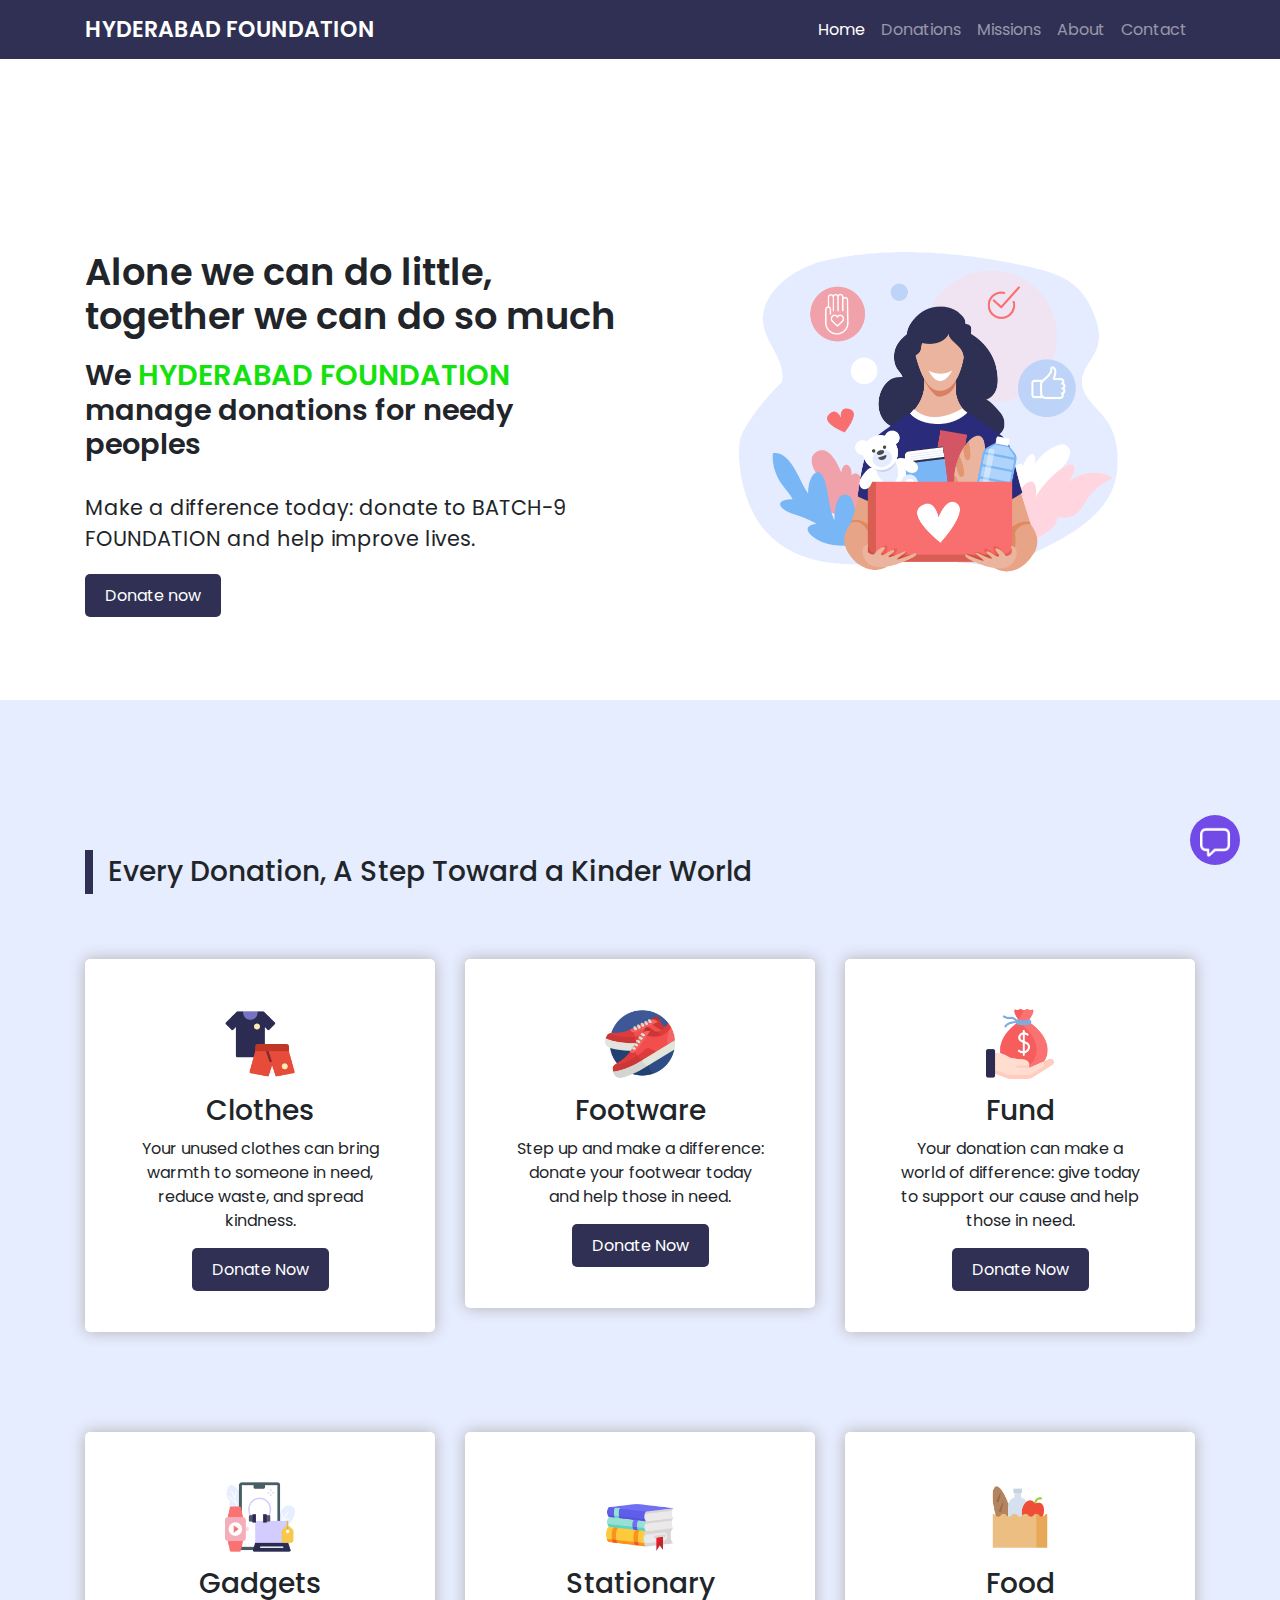
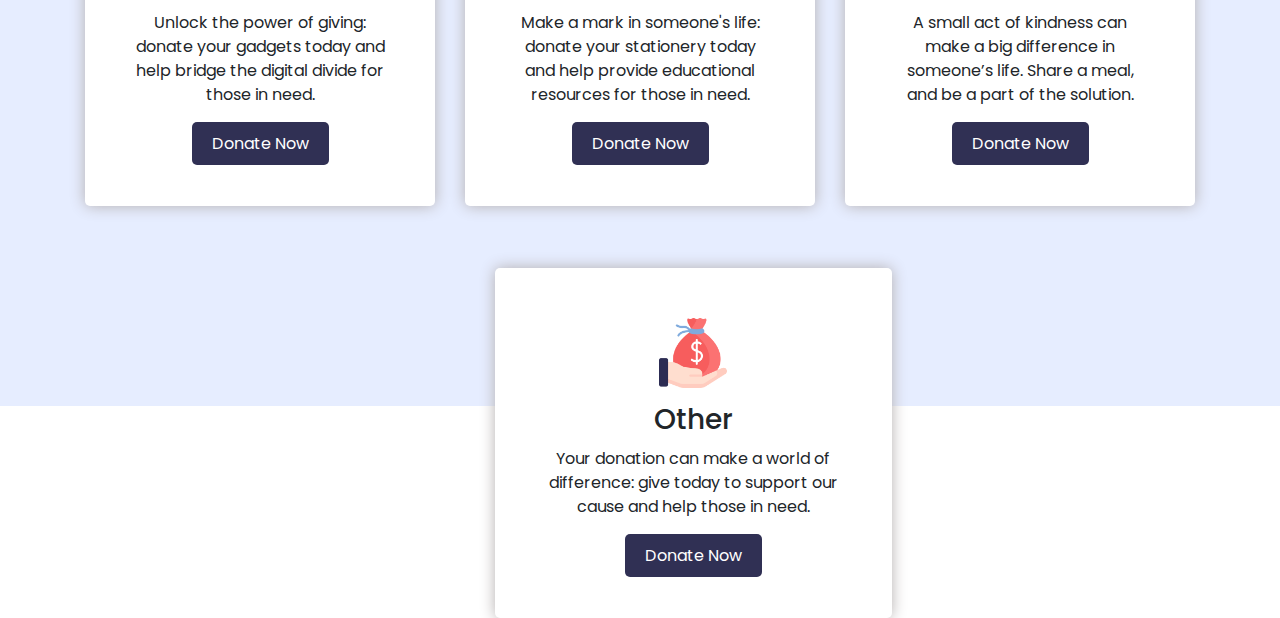
<file: html/index.html>
<!DOCTYPE html>
<html lang="en">
    <head>
        <meta charset="UTF-8">
        <meta http-equiv="X-UA-Compatible" content="IE=edge">
        <meta name="viewport" content="width=device-width, initial-scale=1.0">
        <title>HYDERABAD Foundation
        </title>
        <link rel="stylesheet" href="../css/sstyle.css">
        <link rel="stylesheet" href="https://cdn.jsdelivr.net/npm/bootstrap@4.6.1/dist/css/bootstrap.min.css">
        <link rel="stylesheet" href="../chatbot/style.css">
    </head>
    
    <body>
        <div class="fixed-top">
    
            <header>
                <div class="container">
                    <nav class="navbar navbar-expand-lg navbar-dark">
                        <a class="navbar-brand" href="#home">HYDERABAD FOUNDATION</a>
                        <button class="navbar-toggler" type="button" data-toggle="collapse"
                            data-target="#navbarSupportedContent" aria-controls="navbarSupportedContent"
                            aria-expanded="false" aria-label="Toggle navigation">
                            <span class="navbar-toggler-icon"></span>
                        </button>
    
                        <div class="collapse navbar-collapse" id="navbarSupportedContent">
                            <ul class="navbar-nav ml-auto">
                                <li class="nav-item active">
                                    <a class="nav-link" href="index.html">Home <span class="sr-only">(current)</span></a>
                                </li>
                                <li class="nav-item">
                                    <a class="nav-link" href="Donation.html">Donations</a>
                                </li>
                                <li class="nav-item">
                                    <a class="nav-link" href="mission.html">Missions</a>
                                </li>
                                <li class="nav-item">
                                    <a class="nav-link" href="about.html">About</a>
                                </li>
                                <li class="nav-item">
                                    <a class="nav-link" href="contact.html">Contact</a>
                                </li>
                            </ul>
                        </div>
                    </nav>
                </div>
            </header>
    
        
    
        </div>
        <section class="home-sec" id="home">
            <div class="container">
                <div class="home-content">
                    <div class="row">
                        <div class="col-lg-6 align-item-center">
                            <div class="home-info">
                                <h1>Alone we can do little, together we can do so much</h1>
                                <h2>We <span>HYDERABAD FOUNDATION</span> manage donations for needy peoples</h2>
                                <p>Make a difference today: donate to BATCH-9 FOUNDATION and help improve lives.</p>
                                <div class="buttons">
                                    <a href="money.html" class="btn1">Donate now</a>
                                </div>
                            </div>
                        </div>
                        <div class="col-lg-6 order-first order-lg-last">
                            <div class="img-sec">
                            <img src="../img/img-1.png" alt="home-image">
                            </div>
                        </div>
                    </div>
                </div>
            </div>
        </section>
    
        <section class="don-sec" id="donation" style="margin-top: -200px;">
            <div class="container">
                <div class="heading">
                    <h2>Every Donation, A Step Toward a Kinder World</h2>
                </div>
                <div class="row">
                    <div class="col-lg-4">
                        <div class="don-box">
                            <img src="../img/don/clothing.png" alt="img">
                            <h3>Clothes</h3>
                            <p>Your unused clothes can bring warmth to someone in need, reduce waste, and spread kindness.</p>
                            <a href="contact.html" class="btn1">Donate Now</a>
                        </div>
                    </div>
                    <div class="col-lg-4">
                        <div class="don-box">
                            <img src="../img/don/sneakers.png" alt="img">
                            <h3>Footware</h3>
                            <p>Step up and make a difference: donate your footwear today and help those in need.</p>
                            <a href="contact.html" class="btn1">Donate Now</a>
                        </div>
                    </div>
                    <div class="col-lg-4">
                        <div class="don-box">
                            <img src="../img/don/salary.png" alt="img">
                            <h3>Fund</h3>
                            <p>Your donation can make a world of difference: give today to support our cause and help those in need.</p>
                            <a href="money.html" class="btn1">Donate Now</a>
                        </div>
                    </div>
                    <div class="col-lg-4">
                        <div class="don-box">
                            <img src="../img/don/gadgets.png" alt="img">
                            <h3>Gadgets</h3>
                            <p>Unlock the power of giving: donate your gadgets today and help bridge the digital divide for those in need.</p>
                            <a href="contact.html" class="btn1">Donate Now</a>
                        </div>
                    </div>
                    <div class="col-lg-4">
                        <div class="don-box">
                            <img src="../img/don/book.png" alt="img">
                            <h3>Stationary</h3>
                            <p>Make a mark in someone's life: donate your stationery today and help provide educational resources for those in need.</p>
                            <a href="contact.html" class="btn1">Donate Now</a>
                        </div>
                    </div>
                    <div class="col-lg-4">
                        <div class="don-box">
                            <img src="../img/don/shopping-bag.png" alt="img">
                            <h3>Food</h3>
                            <p> A small act of kindness can make a big difference in someone’s life. Share a meal, and be a part of the solution.</p>
                            <a href="contact.html" class="btn1">Donate Now</a>
                        </div>
                    </div>
                    <div class="col-lg-4" style="position: absolute; bottom: -60rem; left: 30rem; width: 50%; height: 10px; margin-bottom: 2rem;">
                        <div class="don-box">
                            <img src="../img/don/salary.png" alt="img">
                            <h3>Other</h3>
                            <p>Your donation can make a world of difference: give today to support our cause and help those in need.</p>
                            <a href="contact.html" class="btn1">Donate Now</a>
                        </div>
                    </div>
                </div>
            </div>
        </section>

        <button class="chatbot-toggler">
            <span><img src="../chatbot/message.png" alt="" srcset=""></span>
            <span><img src="../chatbot/cross.png" alt="" srcset=""></span>
        </button>
        <div class="chat-container">
            <div class="header">
                <h1 style="font-size: 30px;">Support bot</h1>
            </div>
            <div class="chat-messages" id="chat-messages">
            </div>
            <div class="chat-input">
                <input type="text" id="message-input" placeholder="Type your message...">
                <button id="send-button"><img src="../chatbot/send.png" alt="" srcset=""></button>
            </div>
        </div>
        <script src="../chatbot/script.js"></script>
    
    <br>
</body>
</html>
</file>
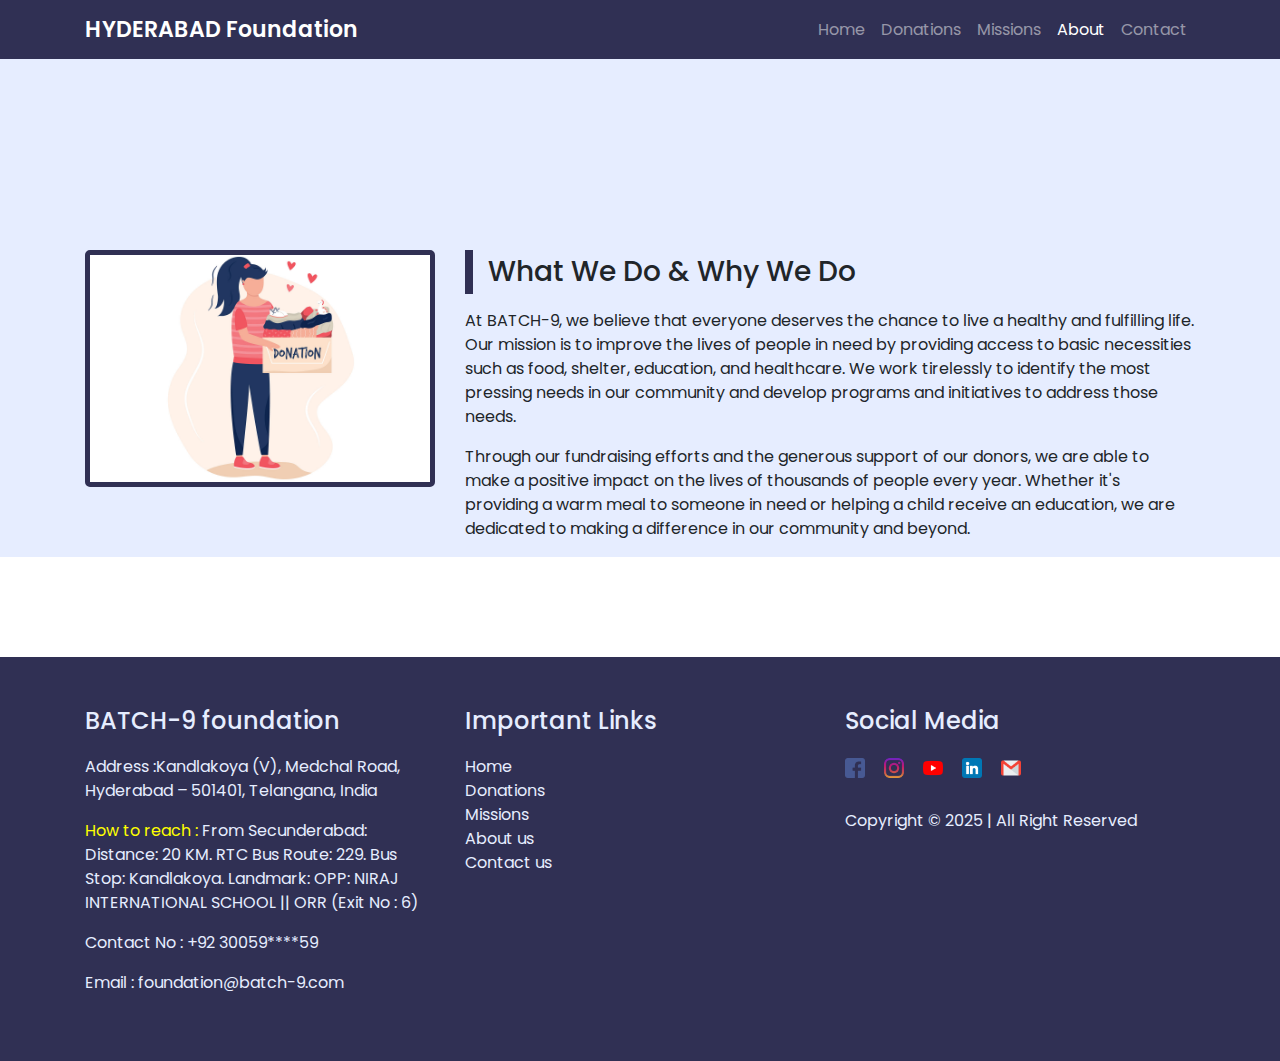
<file: html/about.html>
<!DOCTYPE html>
<html lang="en">
    <head>
        <meta charset="UTF-8">
        <meta http-equiv="X-UA-Compatible" content="IE=edge">
        <meta name="viewport" content="width=device-width, initial-scale=1.0">
        <title>HYDERABAD Foundation
        </title>
        <link rel="stylesheet" href="../css/sstyle.css">
        <link rel="stylesheet" href="https://cdn.jsdelivr.net/npm/bootstrap@4.6.1/dist/css/bootstrap.min.css">
    </head>
    
    <body>
        <div class="fixed-top">
    
            <header>
                <div class="container">
                    <nav class="navbar navbar-expand-lg navbar-dark">
                        <a class="navbar-brand" href="#home">HYDERABAD Foundation</a>
                        <button class="navbar-toggler" type="button" data-toggle="collapse"
                            data-target="#navbarSupportedContent" aria-controls="navbarSupportedContent"
                            aria-expanded="false" aria-label="Toggle navigation">
                            <span class="navbar-toggler-icon"></span>
                        </button>
    
                        <div class="collapse navbar-collapse" id="navbarSupportedContent">
                            <ul class="navbar-nav ml-auto">
                                <li class="nav-item">
                                    <a class="nav-link" href="index.html">Home <span class="sr-only">(current)</span></a>
                                </li>
                                <li class="nav-item">
                                    <a class="nav-link" href="Donation.html">Donations</a>
                                </li>
                                <li class="nav-item">
                                    <a class="nav-link" href="mission.html">Missions</a>
                                </li>
                                <li class="nav-item active">
                                    <a class="nav-link" href="about.html">About</a>
                                </li>
                                <li class="nav-item">
                                    <a class="nav-link" href="contact.html">Contact</a>
                                </li>
                            </ul>
                        </div>
                    </nav>
                </div>
            </header>
            </div>

            <section class="about-sec" id="about">
                <div class="container">
                    <div class="row">
                        <div class="col-lg-4 about-img">
                            <img src="../img/img-4.jpg" alt="about">
                        </div>
                    
                        <div class="col-lg-8 order-first order-lg-last">
                            <div class="heading">
                                <h2>What We Do & Why We Do</h2>
                            </div>
                            <p>At <span>BATCH-9</span>, we believe that everyone deserves the chance to live a healthy and fulfilling life. Our mission is to improve the lives of people in need by providing access to basic necessities such as food, shelter, education, and healthcare. We work tirelessly to identify the most pressing needs in our community and develop programs and initiatives to address those needs. </p>
                            <p>Through our fundraising efforts and the generous support of our donors, we are able to make a positive impact on the lives of thousands of people every year. Whether it's providing a warm meal to someone in need or helping a child receive an education, we are dedicated to making a difference in our community and beyond.</p>
                        </div>
                    </div>
                </div>
            </section>

            <footer style="margin-top: 100px;">
                <div class="container">
                    <div class="row">
        
                        <div class="col-lg-4">
                            <div class="col-one">
                                <h4>BATCH-9 foundation</h4>
                                <p>Address :Kandlakoya (V), Medchal Road, Hyderabad – 501401, Telangana, India </p>
                                <p><span style="color: yellow;">How to reach : </span>
                                    From Secunderabad: Distance: 20 KM.
                                    RTC Bus Route: 229.
                                    Bus Stop: Kandlakoya.
                                    Landmark: OPP: NIRAJ INTERNATIONAL SCHOOL || ORR (Exit No : 6)</p>
                                <p>Contact No : <a href="tel: +92 30059****59">+92 30059****59</a></p>
                                <p>Email : <a href="#">foundation@batch-9.com</a></p>
                            </div>
                        </div>
                        <div class="col-lg-4">
                            <div class="col-two">
                                <h4>Important Links</h4>
                                <ul>
                                    <li><a href="#home">Home</a></li>
                                    <li><a href="#donation">Donations</a></li>
                                    <li><a href="#mission-id">Missions</a></li>
                                    <li><a href="#about">About us</a></li>
                                    <li><a href="#contact">Contact us</a></li>
                                </ul>
                            </div>
                        </div>
                        <div class="col-lg-4">
                            <div class="col-one">
                                <h4>Social Media</h4>
                                <div class="social">
                                    <a href="#"><img src="../img/icons/facebook.png" alt="facebook"></a>
                                    <a href="https://www.instagram.com"><img src="../img/icons/instagram.png" alt="inatagram"></a>
                                    <a href="#"><img src="../img/icons/youtube.png" alt="youtube"></a>
                                    <a href="#"><img src="../img/icons/linkedin.png" alt="linkedin"></a>
                                    <a href="#"><img src="../img/icons/gmail.png" alt="gnail"></a>
                                </div>
                                <p>Copyright &copy; 2025 | All Right Reserved</p>
                            </div>
                        </div>
                    </div>
                </div>
            </footer>
</body>
</html>
</file>
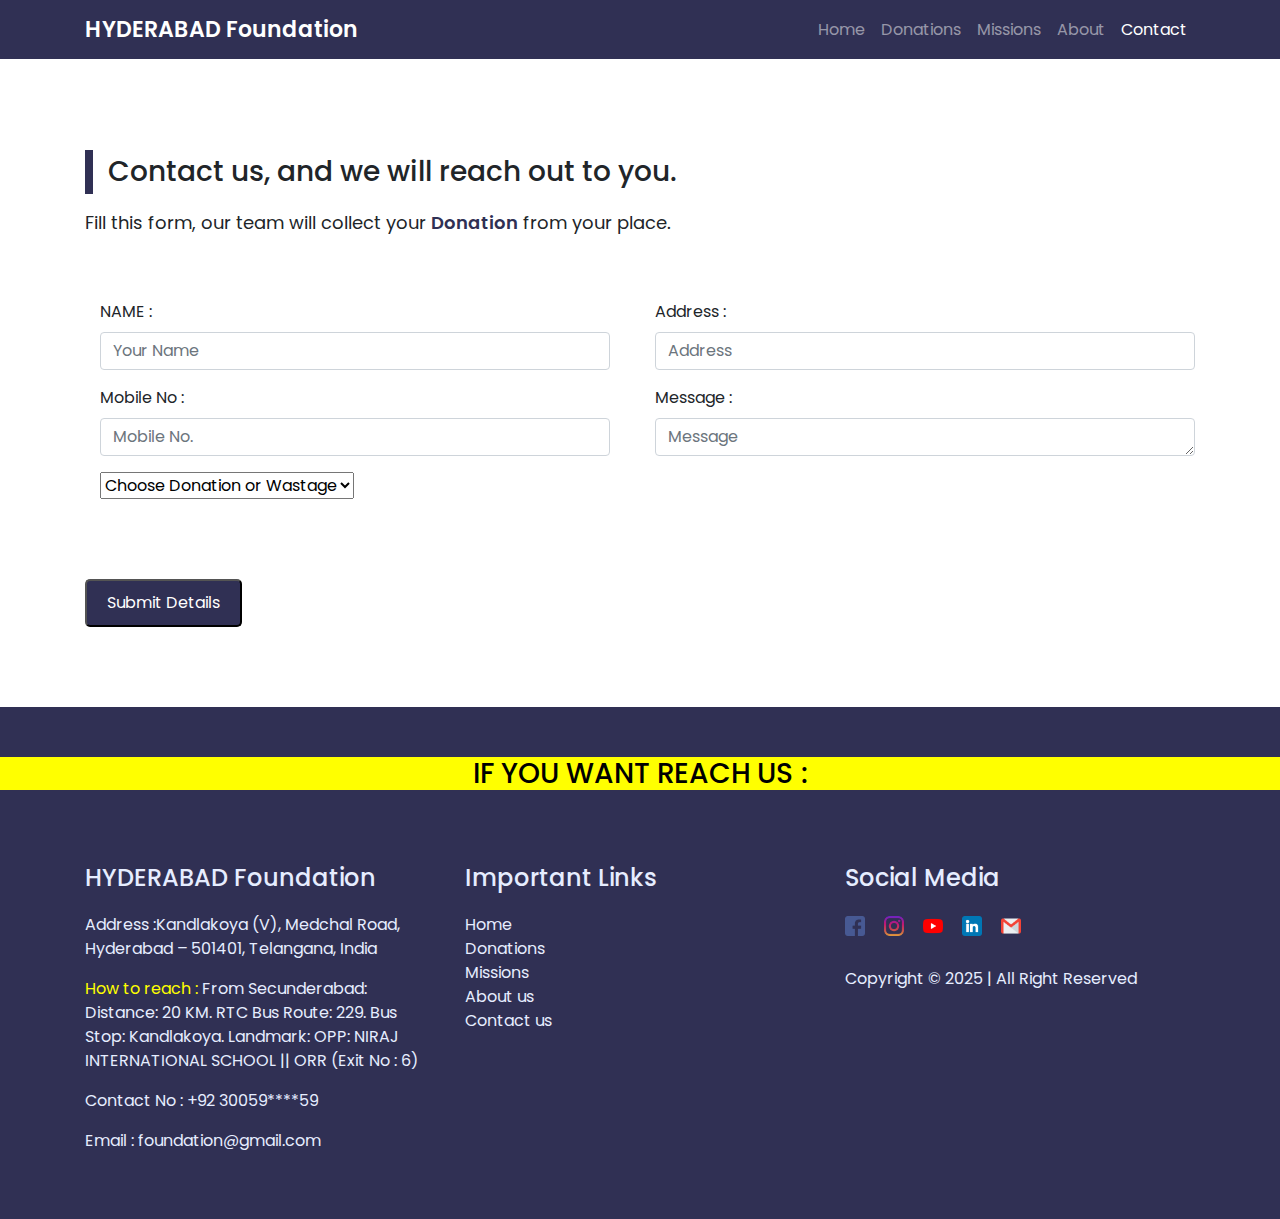
<file: html/contact.html>
<!DOCTYPE html>
<html lang="en">
<head>
    <meta charset="UTF-8">
    <meta name="viewport" content="width=device-width, initial-scale=1.0">
    <title>HYDERABAD Foundation</title>
    <link rel="stylesheet" href="../css/sstyle.css">
        <link rel="stylesheet" href="https://cdn.jsdelivr.net/npm/bootstrap@4.6.1/dist/css/bootstrap.min.css">
</head>
<body>
    <div class="fixed-top">
        <header>
            <div class="container">
                <nav class="navbar navbar-expand-lg navbar-dark">
                    <a class="navbar-brand" href="#home">HYDERABAD Foundation</a>
                    <button class="navbar-toggler" type="button" data-toggle="collapse"
                        data-target="#navbarSupportedContent" aria-controls="navbarSupportedContent"
                        aria-expanded="false" aria-label="Toggle navigation">
                        <span class="navbar-toggler-icon"></span>
                    </button>

                    <div class="collapse navbar-collapse" id="navbarSupportedContent">
                        <ul class="navbar-nav ml-auto">
                            <li class="nav-item">
                                <a class="nav-link" href="index.html">Home <span class="sr-only">(current)</span></a>
                            </li>
                            <li class="nav-item">
                                <a class="nav-link" href="Donation.html">Donations</a>
                            </li>
                            <li class="nav-item">
                                <a class="nav-link" href="mission.html">Missions</a>
                            </li>
                            <li class="nav-item">
                                <a class="nav-link" href="about.html">About</a>
                            </li>
                            <li class="nav-item active">
                                <a class="nav-link" href="contact.html">Contact</a>
                            </li>
                        </ul>
                    </div>
                </nav>
            </div>
            </div>
        </header>
        <section class="contact-section" id="contact">
            <div class="container">
                <div class="heading">
                    <h2>Contact us, and we will reach out to you.</h2>
                    <p>Fill this form, our team will collect your <span>Donation</span> from your place.</p>
                </div>
                <div class="row">
                    <div class="col-lg-12 mt-5">
                        <form action="https://formsubmit.co/alishoeb2004@gmail.com" method="POST">
                        
                            <div class="row">
                                <div class="col-lg-12">
                                    <div class="row">
                                        <div class="col-lg-6">
                                            <div class="col-lg-12">
                                                <div class="form-group">
                                                    <label for="">NAME :</label>
                                                    <input type="text" class="form-control" name="name" placeholder="Your Name" required>
                                                </div>
                                            </div>
                                            <div class="col-lg-12">
                                                <div class="form-group">
                                                    <label for="">Mobile No :</label>
                                                    <input type="text" class="form-control" name="mobile" placeholder="Mobile No." required>
                                                </div>
                                            </div> 
                                            <div class="col-lg-12">
                                                <div class="form-group">
                                                    <select name="donation_type" id="donation" required>
                                                        <option value="">Choose Donation or Wastage</option>
                                                        <option value="food">Raw Food</option>
                                                        <option value="clothes">Clothes</option>
                                                        <option value="footwear">Footwear</option>
                                                        <option value="books">Books</option>
                                                        <option value="fund">Fund</option>
                                                        <option value="gadget">Ele. Gadgets</option>
                                                        <option value="others">Others</option>
                                                    </select>
                                                </div>
                                            </div>
                                        </div>
                                        <div class="col-lg-6">
                                            <div class="form-group">
                                                <label for="">Address :</label>
                                                <input type="text" class="form-control" name="address" placeholder="Address" required>
                                            </div>
                                            <div class="form-group">
                                                <label for="">Message :</label>
                                                <textarea class="form-control" name="message" cols="90" rows="1" placeholder="Message"></textarea>
                                            </div>
                                        </div>
                                        <div class="col-md-12 mt-3">
                                            <button type="submit" class="btn1 mt-5">Submit Details</button>
                                        </div>
                                    </div>
                                </div>
                            </div>
                        </form>
                    </div>
                </div>
            </div>
        </section>
        

        
        <footer>
            <h3 style="text-align: center; background-color: yellow; color: black; margin-bottom: 50px;">IF YOU WANT REACH US :</h3>
            <br>
            <div class="container">
                <div class="row">
    
                    <div class="col-lg-4">
                        <div class="col-one">
                            <h4>HYDERABAD Foundation</h4>
                            <p>Address :Kandlakoya (V), Medchal Road, Hyderabad – 501401, Telangana, India </p>
                            <p><span style="color: yellow;">How to reach : </span>
                                From Secunderabad: Distance: 20 KM.
                                RTC Bus Route: 229.
                                Bus Stop: Kandlakoya.
                                Landmark: OPP: NIRAJ INTERNATIONAL SCHOOL || ORR (Exit No : 6)</p>
                            <p>Contact No : <a href="tel: +92 30059****59">+92 30059****59</a></p>
                            <p>Email : <a href="#">foundation@gmail.com</a></p>
                        </div>
                    </div>
                    <div class="col-lg-4">
                        <div class="col-two">
                            <h4>Important Links</h4>
                            <ul>
                                <li><a href="#home">Home</a></li>
                                <li><a href="#donation">Donations</a></li>
                                <li><a href="#mission-id">Missions</a></li>
                                <li><a href="#about">About us</a></li>
                                <li><a href="#contact">Contact us</a></li>
                            </ul>
                        </div>
                    </div>
                    <div class="col-lg-4">
                        <div class="col-one">
                            <h4>Social Media</h4>
                            <div class="social">
                                <a href="#"><img src="../img/icons/facebook.png" alt="facebook"></a>
                                <a href="https://www.instagram.com"><img src="../img/icons/instagram.png" alt="inatagram"></a>
                                <a href="#"><img src="../img/icons/youtube.png" alt="youtube"></a>
                                <a href="#"><img src="../img/icons/linkedin.png" alt="linkedin"></a>
                                <a href="#"><img src="../img/icons/gmail.png" alt="gnail"></a>
                            </div>
                            <p>Copyright &copy; 2025 | All Right Reserved</p>
                        </div>
                    </div>
                </div>
            </div>
        </footer>

        <script>
            document.querySelector("form").addEventListener("submit", async function (event) {
                event.preventDefault(); // Prevent default form submission
        
                const formData = new FormData(this);
                const response = await fetch("https://formsubmit.co/alishoeb2004@gmail.com", {
                    method: "POST",
                    body: formData,
                });
        
                if (response.ok) {
                    alert("Form submitted successfully!");
                    this.reset(); // Reset the form
                } else {
                    alert("There was an error submitting the form.");
                }
            });
        </script>
        


</body>
</html>
</file>
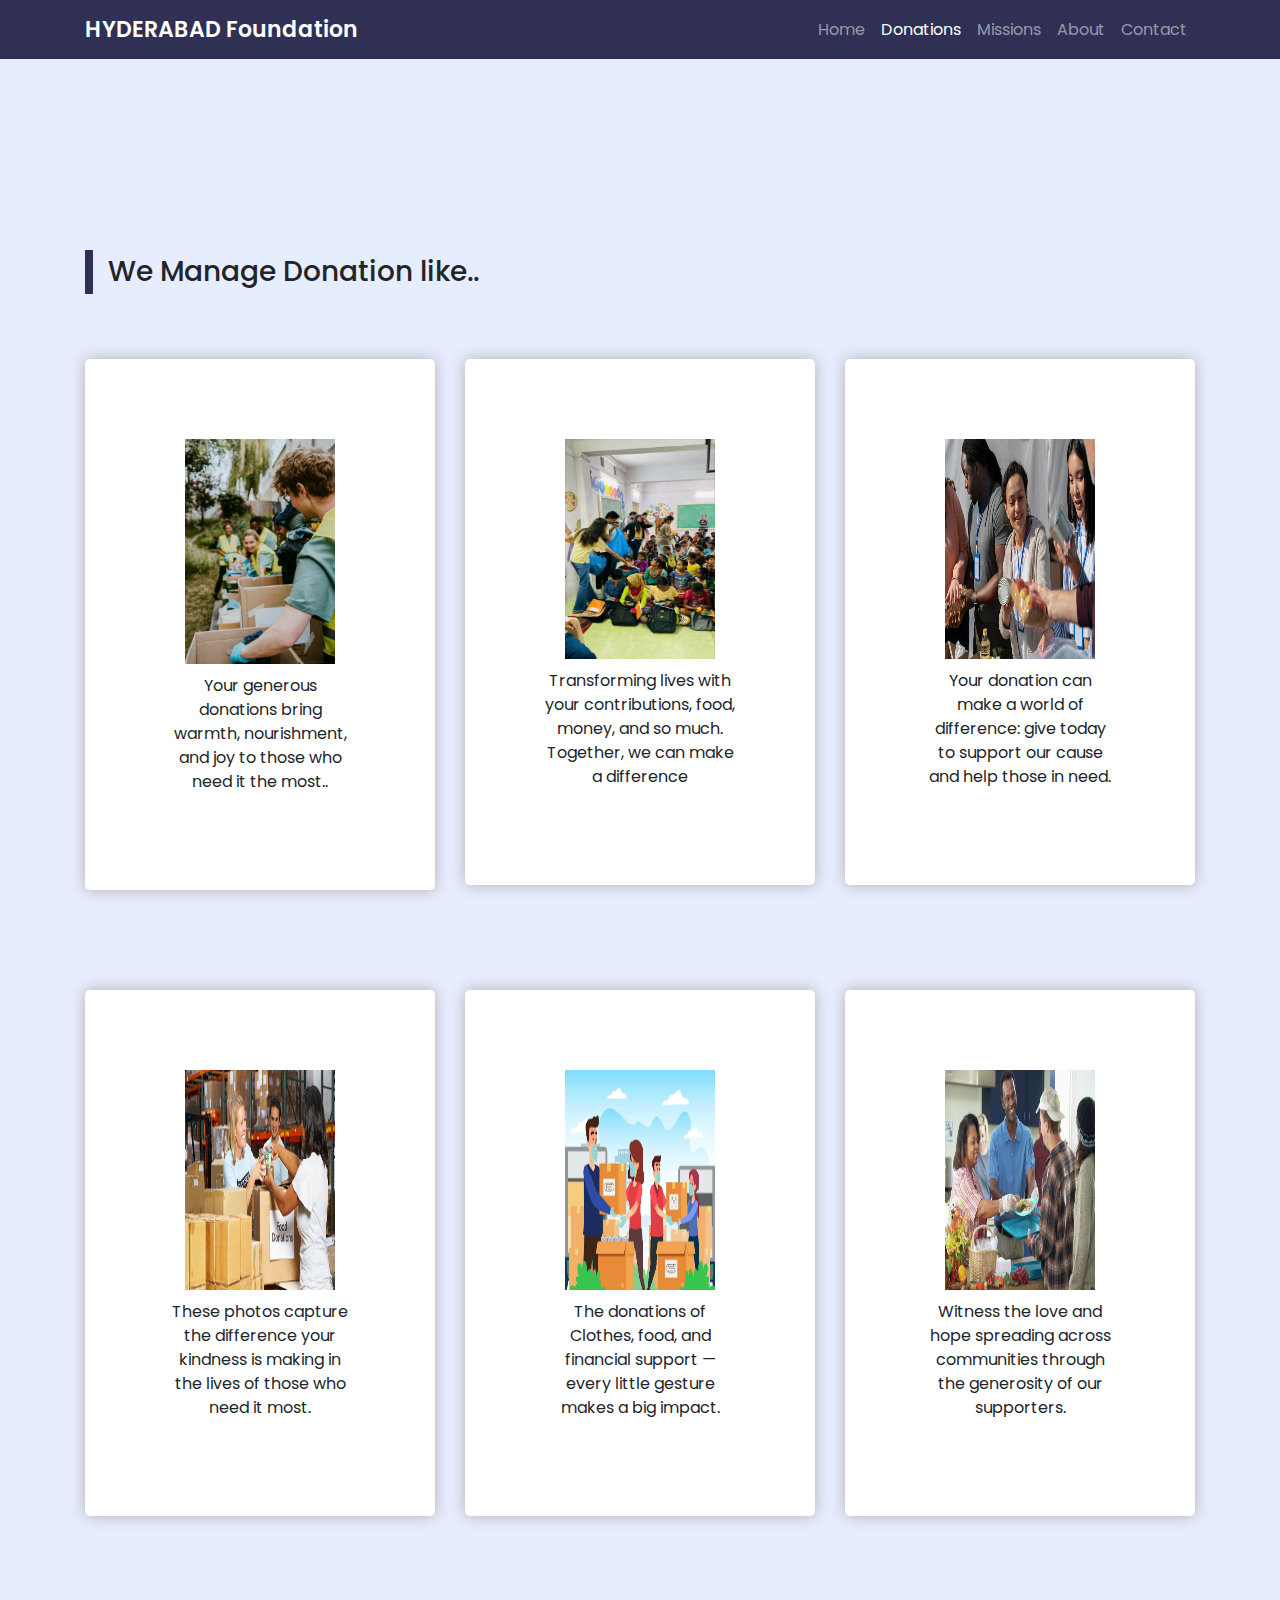
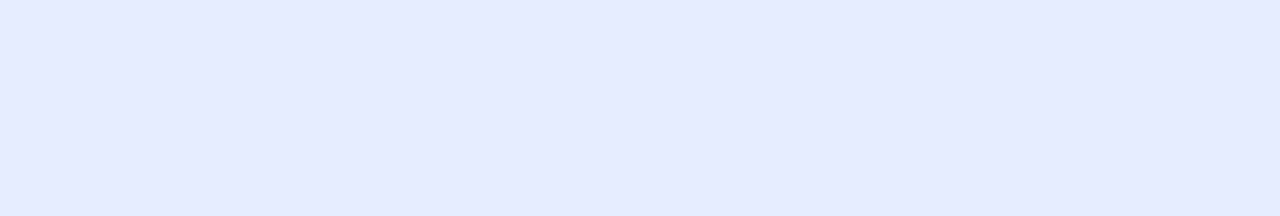
<file: html/Donation.html>
<!DOCTYPE html>
<html lang="en">
<head>
    <meta charset="UTF-8">
    <meta name="viewport" content="width=device-width, initial-scale=1.0">
    <link rel="stylesheet" href="../css/d.css">
        <link rel="stylesheet" href="https://cdn.jsdelivr.net/npm/bootstrap@4.6.1/dist/css/bootstrap.min.css">
    <title>HYDERABAD Foundation</title>
    
</head>
<body>
    <div class="fixed-top">
        <header>
        <div>
            <div class="container">
                <nav class="navbar navbar-expand-lg navbar-dark">
                    <a class="navbar-brand" href="#home">HYDERABAD Foundation</a>
                    <button class="navbar-toggler" type="button" data-toggle="collapse"
                        data-target="#navbarSupportedContent" aria-controls="navbarSupportedContent"
                        aria-expanded="false" aria-label="Toggle navigation">
                        <span class="navbar-toggler-icon"></span>
                    </button>

                    <div class="collapse navbar-collapse" id="navbarSupportedContent">
                        <ul class="navbar-nav ml-auto">
                            <li class="nav-item ">
                                <a class="nav-link" href="index.html">Home <span class="sr-only">(current)</span></a>
                            </li>
                            <li class="nav-item active">
                                <a class="nav-link" href="Donation.html">Donations</a>
                            </li>
                            <li class="nav-item">
                                <a class="nav-link" href="mission.html">Missions</a>
                            </li>
                            <li class="nav-item">
                                <a class="nav-link" href="about.html">About</a>
                            </li>
                            <li class="nav-item">
                                <a class="nav-link" href="contact.html">Contact</a>
                            </li>
                        </ul>
                    </div>
                </nav>
            </div>
        </div>
        </div>
        </header>


        <section class="don-sec" id="donation">
            <div class="container">
                <div class="heading">
                    <h2>We Manage Donation like..</h2>
                </div>
                <div class="row">
                    <div class="col-lg-4">
                        <div class="don-box">
                            <img src="../img/7e87861b3dbc7123f46191bc54a4e5f1.jpg" alt="img">
                            <p>Your generous donations bring warmth, nourishment, and joy to those who need it the most..</p>
                        </div>
                    </div>
                    <div class="col-lg-4">
                        <div class="don-box">
                            <img class="img1" src="../img/22ba24c0100b46b64d854e58b076cb0d.jpg" alt="img" >
                      
                            <p>Transforming lives with your contributions, food, money, and so much. Together, we can make a difference</p>
                        </div>
                    </div>
                    <div class="col-lg-4">
                        <div class="don-box">
                            <img class="img1" src="../img/71d89d826b4ba5d03ad90541014ab080.jpg" alt="img" >
                         
                            <p>Your donation can make a world of difference: give today to support our cause and help those in need.</p>

                        </div>
                    </div>
                    <div class="col-lg-4">
                        <div class="don-box">
                            <img class="img1" src="../img/860_EL_broadcom_matchmaker.png" alt="img">
                          
                            <p>These photos capture the difference your kindness is making in the lives of those who need it most.</p>
        
                        </div>
                    </div>
                    <div class="col-lg-4">
                        <div class="don-box">
                            <img class="img1" src="../img/people-donating-sanitary-items-during-quaratine-time-scenery-free-vector.jpg" alt="img">
                          
                            <p>The donations of Clothes, food, and financial support — every little gesture makes a big impact.</p>
                        </div>
                    </div>
                    <div class="col-lg-4">
                        <div class="don-box">
                            <img class="img1" src="../img/ratio3x2_1920.jpg" alt="img">
                            <p>Witness the love and hope spreading across communities through the generosity of our supporters.</p>
                        </div>
                    </div>
                </div>
            </div>
        </section>
</body>
</html>
</file>
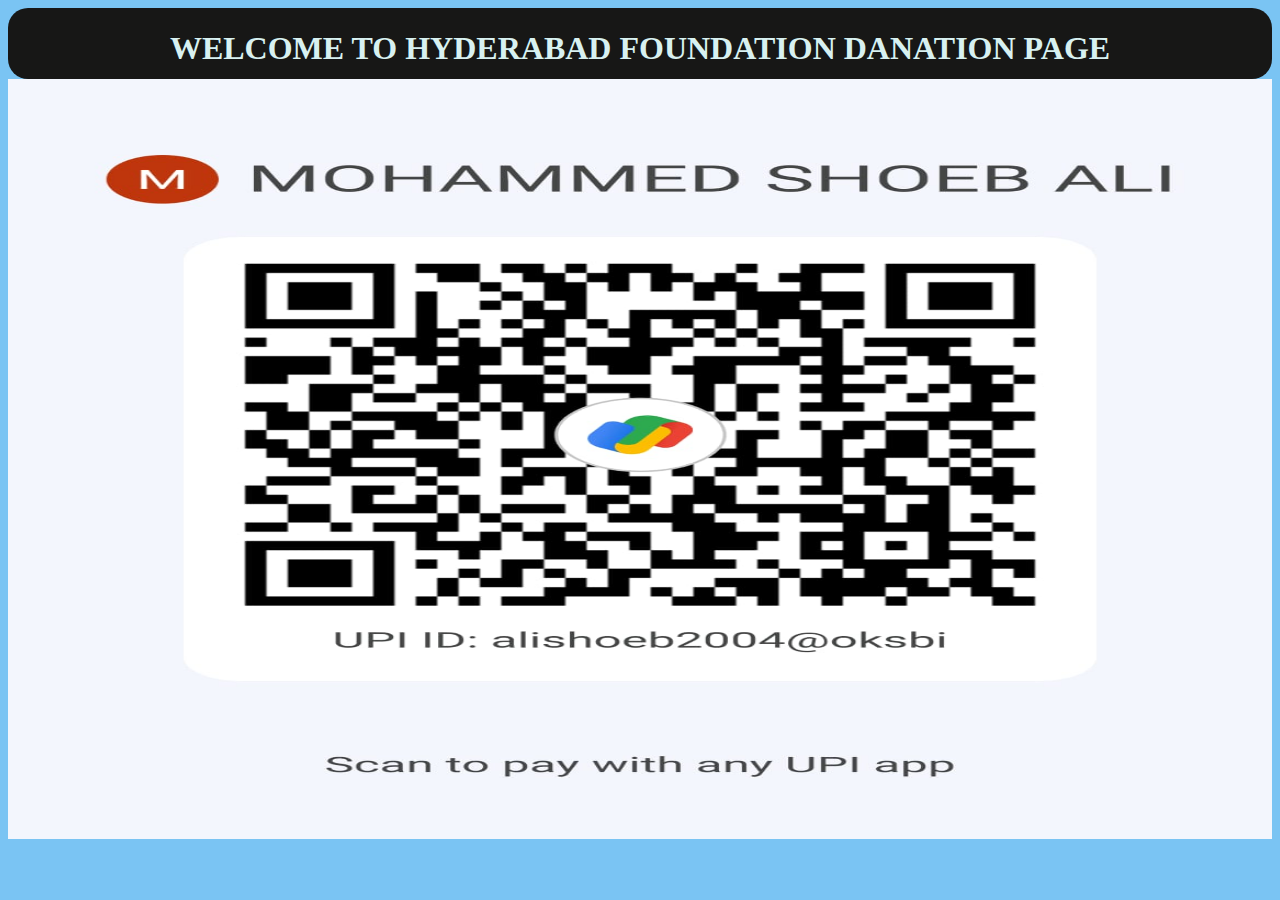
<file: html/money.html>
<!DOCTYPE html>
<html lang="en">
<head>
    <meta charset="UTF-8">
    <meta name="viewport" content="width=device-width, initial-scale=1.0">
    <link rel="stylesheet" href="../css/money.css">
    <title>Document</title>
</head>
<body>
    <div class="welcome">
    <h1>WELCOME TO HYDERABAD FOUNDATION DANATION PAGE</h1>
    </div>
           <img class="img1" src="../img/WhatsApp Image 2025-04-02 at 15.30.52.jpeg" alt="">
 
</div>
</body>
</html>
</file>
<file: css/sstyle.css>
@import url('https://fonts.googleapis.com/css2?family=Poppins:wght@100;200;300;400;500;600;700&display=swap');

*{
    margin: 0;
    padding: 0;
    box-sizing: border-box;
    font-family: 'Poppins', sans-serif;
    scroll-behavior: smooth;
}

body{
    margin: 0;
}

/* Heading */
.heading h2{
    font-size: 28px;
    font-weight: 500;
    border-left: 8px solid #303054;
    padding: 5px 15px;
    margin-bottom: 15px;
}
.heading p{
    font-size: 18px;
}
.heading p span{
    font-weight: 600;
    color: #303054;
}

.btn1{
    font-size: 1rem;
    font-weight: 400;
    background-color: #303054;
    color: #fff;
    padding: 10px 20px;
    border-radius: 5px;
    text-decoration: none !important;
    transition: all 0.5s;
}
.btn1:hover{
    background-color: #e6edff;
    color: #303054;
}

header{
    background-color: #303054;
    width: 100%;
    
}

header .navbar-brand{
    font-size: 22px;
    font-weight: 600;
    color: #fff;
}

nav{
    padding: 8px 0px !important;
}

.home-sec{
    height: 100vh; 
    padding: 100px 0;
}

.home-sec .home-content {
    align-items: center;
}

.home-sec .home-content h1{
    font-size: 2.3rem;
    font-weight: 600;
    margin-bottom: 20px;

} 
.home-sec .home-content h2 span{
    color: #14e20d;
}

.home-sec .home-content h2{
    font-size: 1.8rem;
    font-weight: 600;
    margin-bottom: 30px;
}
.home-sec .home-content p{
    font-size: 1.3rem;
    margin-bottom: 30px;
}

.home-sec .img-sec{
    display: flex;
    justify-content: center;
}

.home-sec .img-sec img{
    width: 400px;
}

.home-sec .home-content{
    align-items: center;
    padding: 150px 0;
} 


.don-sec{
    background-color: #e6edff;
    padding: 150px 0;
}

.don-sec .don-box{
    margin: 50px 0;
    background-color: #fff;
    padding: 50px;
    text-align: center;
    border-radius: 5px;
    box-shadow: 0 0 15px #b4afaf;
    transition: all 1s;
}

.don-sec .don-box img{
    width: 70px;
    transition: all 1s;
}

.don-sec .don-box h3{
    margin: 15px 0 10px;
}

.don-sec .don-box p{
    margin-bottom: 25px;
}

.don-sec .don-box:hover img{
    transform: scale(1.1);
}

.about-sec{
    padding: 250px 50px 0px;
    background-color: #e6edff;
    
}

.about-sec img{
    width: 350px;
    border: 5px solid #303054;
    border-radius: 5px;
}

.about-sec .about-txt p{
    font-size: 18px;
}

.contact-section {
    padding: 150px 0 80px;
}

.contact-section .contact-form .form-group {
    margin-bottom: 20px;
}

.contact-section .contact-form .form-control {
    height: 50px;
    border-radius: 5px;
}

.contact-section .contact-form textarea.form-control {
    height: 122px;
    margin-bottom: 10px;
    resize: none;
}

.contact-section .contact-form .form-control:focus {
    box-shadow: none;
}
footer{
    background-color: #303054;
    color: #e6edff;
    padding: 50px 0;
}
footer h4{
    margin-bottom: 20px;
}
footer p a{
    text-decoration: none;
    color: #e6edff;
}
footer p a:hover{
    text-decoration: none;
    color: #e6edff;
}


footer .col-two ul li{
    list-style: none;
}

footer .col-two ul li a{
    color: #e6edff;
    text-decoration: none;
    transition: all 0.5s;
}
footer .col-two ul li a:hover{
    margin-left: 5px;
}
footer .social{
    margin-bottom: 30px;
}
footer .social a img{
    width: 20px;
    margin-right: 15px;
}
</file>
<file: css/d.css>
@import url('https://fonts.googleapis.com/css2?family=Poppins:wght@100;200;300;400;500;600;700&display=swap');

*{
    margin: 0;
    padding: 0;
    box-sizing: border-box;
    font-family: 'Poppins', sans-serif;
    scroll-behavior: smooth;
}

body{
    margin: 0;
}

/* Heading */
.heading h2{
    font-size: 28px;
    font-weight: 500;
    border-left: 8px solid #303054;
    padding: 5px 15px;
    margin-bottom: 15px;
}
.heading p{
    font-size: 18px;
}
.heading p span{
    font-weight: 600;
    color: #303054;
}

.btn1{
    font-size: 1rem;
    font-weight: 400;
    background-color: #303054;
    color: #fff;
    padding: 10px 20px;
    border-radius: 5px;
    text-decoration: none !important;
    transition: all 0.5s;
}
.btn1:hover{
    background-color: #e6edff;
    color: #303054;
}

header{
    background-color: #303054;
    width: 100%;
    
}

header .navbar-brand{
    font-size: 22px;
    font-weight: 600;
    color: #fff;
}

nav{
    padding: 8px 0px !important;
}


.don-sec{
    background-color: #e6edff;
    padding: 250px 0;
}

.don-sec .don-box{
    margin: 50px 0;
    background-color: #fff;
    padding: 80px;
    text-align: center;
    border-radius: 5px;
    box-shadow: 0 0 15px #b4afaf;
    transition: all 1s;
}

.don-sec .don-box img{
    width: 150px;
}

.don-sec .don-box p{
    margin-top: 10px;
}
.img1{
    height: 220px;
}
.img2{
    height: 220px;
    width: 700px;

}
</file>
<file: css/money.css>
body{
    background-color: rgb(122, 196, 243);
}
.img1{
    justify-content: center;
    
    height: 760px;
    width: 100%;
}
.welcome{
    background-color: rgb(23, 23, 22);
    color: rgb(216, 241, 241);
    text-align: center;
    height: 70px;
    padding-top: 1px;
    border-radius: 20px;
}
</file>
<file: chatbot/style.css>
/* Reset some default styling */
body, h1 {
    margin: 0;
    padding: 0;
}

.chatbot-toggler{
    position: fixed;
    right: 40px;
    bottom: 35px;
    height: 50px;
    width: 50px;
    color: #fff;
    border: none;
    display: flex;
    align-items: center;
    justify-content: center;
    outline: none;
    cursor: pointer;
    background:#724ae8 ;
    border-radius: 50%;
    transition: all 0.2s ease;

}
.show-chatcontainer .chatbot-toggler{
    transform: rotate(90deg);
}
.chatbot-toggler span{
    position: absolute;
}
.chatbot-toggler img{
    height: 40px;
    width: 40px;
}
.chatbot-toggler span:last-child{
    opacity: 0;
}
.show-chatcontainer .chatbot-toggler span:first-child,
.chatbot-toggler span:last-child{
    opacity: 0;
}

.show-chatcontainer .chatbot-toggler span:last-child{
    opacity: 1;
}

.chat-container {
    position: fixed;
    bottom: 100px;
    right: 20px;
    width: 340px;
    transform: scale(0.5);
    opacity: 0;
    pointer-events: none;
    overflow: hidden;
    background-color: #fff;
    border: 1px solid #ccc;
    box-shadow: 0 2px 5px rgba(0, 0, 0, 0.1);
    display: flex;
    flex-direction: column;
    transform-origin: bottom right;
    border-top-left-radius: 10px;
    border-top-right-radius: 10px;
    transition: all 0.1s ease;
}

.show-chatcontainer .chat-container{
    transform: scale(1);
    opacity: 1;
    pointer-events: auto;
}


.header {
    text-align: center;
    background-color:#724ae8 ;
    color: #fff;
    padding: 5px;
    border-top-left-radius: 10px;
    border-top-right-radius: 10px;

}

.chat-messages {
    overflow-y:auto;
    padding: 10px;
    height: 500px;
    display: flex;
    flex-direction: column;
    color: azure;


}

.message {
    margin: 7px;
    font-size: 1rem;
    padding: 10px 14px;
}


.input-message {
    display: inline-block;
    background-color: #abbbc0;
    max-width: 75%;
    align-self: flex-start;
    margin:5 10px 7px 0;
    border-radius: 10px 10px 10px 0;

}
.output-message {
    display:block;
    background:#724ae8 ;
    max-width: 75%;
    align-self: flex-end;
    margin: 10px 0px 10px 50px ;
    border-radius: 10px 10px 0 10px;
    display: flex;
}

.chat-input {
    display: flex;
    padding: 5px;
    margin-bottom:0;
    background:#724ae8 ;

}

#message-input {
    width: 20px;
    flex: 1;
    padding: 6px;
    border: 1px solid #ccc;
    border-radius: 3px;
}
#send-button{
    background: transparent;
    border:none;
}
.chat-input img{
    height: 30px;
    width: 35px;
    transition: background 0.5s linear; 
}

.chat-input img:hover{
    background: #5359d1d1;
}
</file>
